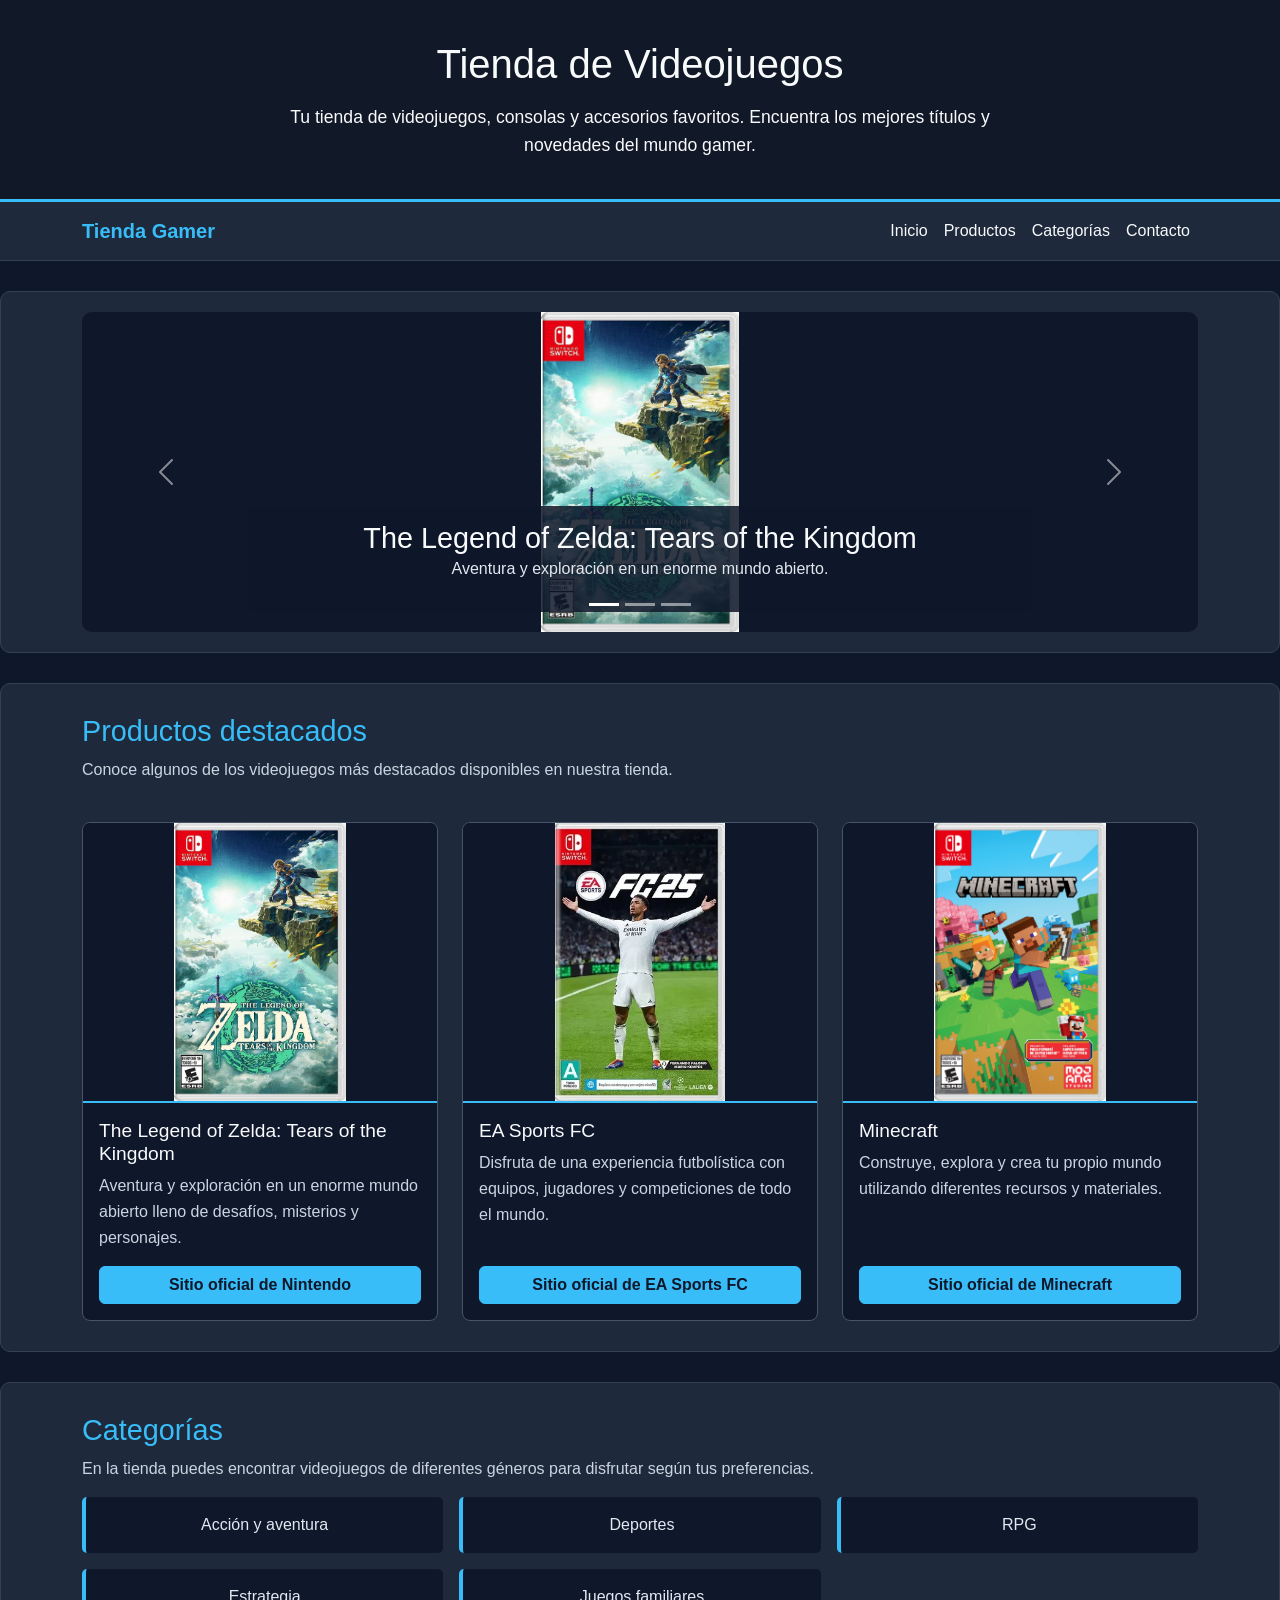
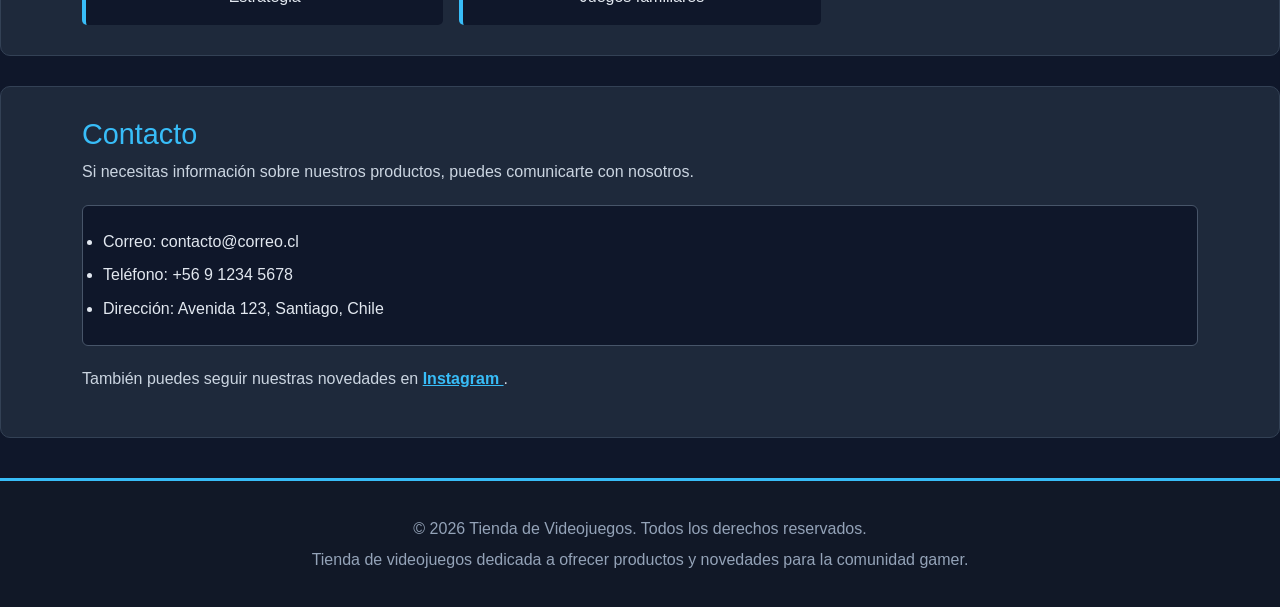
<file: index.html>
<!DOCTYPE html>
<html lang="es">
<head>
    <meta charset="UTF-8">
    <meta name="viewport" content="width=device-width, initial-scale=1.0">

    <meta
            name="description"
            content="Tienda de videojuegos, consolas y accesorios. Encuentra videojuegos y novedades del mundo gamer."
    >

    <title>Tienda de Videojuegos</title>

    <!-- Bootstrap 5 -->
    <link
            href="https://cdn.jsdelivr.net/npm/bootstrap@5.3.8/dist/css/bootstrap.min.css"
            rel="stylesheet"
    >

    <!-- Hoja de estilos propia -->
    <link rel="stylesheet" href="style.css">
</head>

<body>

<!-- ENCABEZADO -->
<header id="inicio" class="encabezado text-center">
    <div class="container">
        <h1>Tienda de Videojuegos</h1>
        <p>
            Tu tienda de videojuegos, consolas y accesorios favoritos.
            Encuentra los mejores títulos y novedades del mundo gamer.
        </p>
    </div>
</header>


<!-- BARRA DE NAVEGACIÓN BOOTSTRAP -->
<nav class="navbar navbar-expand-lg navbar-dark navegacion sticky-top"
     aria-label="Navegación principal">

    <div class="container">

        <a class="navbar-brand fw-bold" href="#inicio">
            Tienda Gamer
        </a>

        <!-- Botón para dispositivos móviles -->
        <button
                class="navbar-toggler"
                type="button"
                data-bs-toggle="collapse"
                data-bs-target="#menuPrincipal"
                aria-controls="menuPrincipal"
                aria-expanded="false"
                aria-label="Mostrar menú de navegación"
        >
            <span class="navbar-toggler-icon"></span>
        </button>

        <!-- Menú colapsable -->
        <div class="collapse navbar-collapse" id="menuPrincipal">

            <ul class="navbar-nav ms-auto">

                <li class="nav-item">
                    <a class="nav-link" href="#inicio">Inicio</a>
                </li>

                <li class="nav-item">
                    <a class="nav-link" href="#productos">Productos</a>
                </li>

                <li class="nav-item">
                    <a class="nav-link" href="#categorias">Categorías</a>
                </li>

                <li class="nav-item">
                    <a class="nav-link" href="#contacto">Contacto</a>
                </li>

            </ul>
        </div>

    </div>
</nav>


<main>

    <!-- CARRUSEL BOOTSTRAP -->
    <section class="seccion carrusel-seccion" aria-label="Videojuegos destacados">

        <div class="container">

            <div
                    id="carruselVideojuegos"
                    class="carousel slide"
                    data-bs-ride="carousel"
                    data-bs-interval="3000"
            >

                <!-- Indicadores -->
                <div class="carousel-indicators">

                    <button
                            type="button"
                            data-bs-target="#carruselVideojuegos"
                            data-bs-slide-to="0"
                            class="active"
                            aria-current="true"
                            aria-label="Videojuego 1"
                    ></button>

                    <button
                            type="button"
                            data-bs-target="#carruselVideojuegos"
                            data-bs-slide-to="1"
                            aria-label="Videojuego 2"
                    ></button>

                    <button
                            type="button"
                            data-bs-target="#carruselVideojuegos"
                            data-bs-slide-to="2"
                            aria-label="Videojuego 3"
                    ></button>

                </div>


                <!-- Contenido del carrusel -->
                <div class="carousel-inner">

                    <div class="carousel-item active">
                        <img
                                src="img/videojuego1.jpg"
                                class="d-block w-100"
                                alt="Portada de The Legend of Zelda: Tears of the Kingdom"
                        >

                        <div class="carousel-caption d-none d-md-block">
                            <h2>The Legend of Zelda: Tears of the Kingdom</h2>
                            <p>
                                Aventura y exploración en un enorme mundo abierto.
                            </p>
                        </div>
                    </div>


                    <div class="carousel-item">
                        <img
                                src="img/videojuego2.jpg"
                                class="d-block w-100"
                                alt="Portada de EA Sports FC"
                        >

                        <div class="carousel-caption d-none d-md-block">
                            <h2>EA Sports FC</h2>
                            <p>
                                Disfruta de una experiencia futbolística.
                            </p>
                        </div>
                    </div>


                    <div class="carousel-item">
                        <img
                                src="img/videojuego3.jpg"
                                class="d-block w-100"
                                alt="Imagen representativa de Minecraft"
                        >

                        <div class="carousel-caption d-none d-md-block">
                            <h2>Minecraft</h2>
                            <p>
                                Construye y explora tu propio mundo.
                            </p>
                        </div>
                    </div>

                </div>


                <!-- Control anterior -->
                <button
                        class="carousel-control-prev"
                        type="button"
                        data-bs-target="#carruselVideojuegos"
                        data-bs-slide="prev"
                >
                        <span
                                class="carousel-control-prev-icon"
                                aria-hidden="true"
                        ></span>

                    <span class="visually-hidden">
                            Anterior
                        </span>
                </button>


                <!-- Control siguiente -->
                <button
                        class="carousel-control-next"
                        type="button"
                        data-bs-target="#carruselVideojuegos"
                        data-bs-slide="next"
                >
                        <span
                                class="carousel-control-next-icon"
                                aria-hidden="true"
                        ></span>

                    <span class="visually-hidden">
                            Siguiente
                        </span>
                </button>

            </div>

        </div>

    </section>


    <!-- PRODUCTOS -->
    <section id="productos" class="seccion">

        <div class="container">

            <h2>Productos destacados</h2>

            <p>
                Conoce algunos de los videojuegos más destacados
                disponibles en nuestra tienda.
            </p>


            <!-- SISTEMA GRID DE BOOTSTRAP -->
            <div class="row g-4 mt-2">

                <!-- CARD 1 -->
                <div class="col-12 col-md-6 col-lg-4">

                    <article class="card producto h-100">

                        <img
                                src="img/videojuego1.jpg"
                                class="card-img-top"
                                alt="Portada del videojuego The Legend of Zelda: Tears of the Kingdom"
                        >

                        <div class="card-body d-flex flex-column">

                            <h3 class="card-title">
                                The Legend of Zelda: Tears of the Kingdom
                            </h3>

                            <p class="card-text">
                                Aventura y exploración en un enorme mundo
                                abierto lleno de desafíos, misterios y personajes.
                            </p>

                            <a
                                    href="https://www.nintendo.com/"
                                    target="_blank"
                                    rel="noopener noreferrer"
                                    class="btn btn-primary mt-auto"
                            >
                                Sitio oficial de Nintendo
                            </a>

                        </div>

                    </article>

                </div>


                <!-- CARD 2 -->
                <div class="col-12 col-md-6 col-lg-4">

                    <article class="card producto h-100">

                        <img
                                src="img/videojuego2.jpg"
                                class="card-img-top"
                                alt="Portada del videojuego EA Sports FC"
                        >

                        <div class="card-body d-flex flex-column">

                            <h3 class="card-title">
                                EA Sports FC
                            </h3>

                            <p class="card-text">
                                Disfruta de una experiencia futbolística
                                con equipos, jugadores y competiciones
                                de todo el mundo.
                            </p>

                            <a
                                    href="https://www.ea.com/games/ea-sports-fc"
                                    target="_blank"
                                    rel="noopener noreferrer"
                                    class="btn btn-primary mt-auto"
                            >
                                Sitio oficial de EA Sports FC
                            </a>

                        </div>

                    </article>

                </div>


                <!-- CARD 3 -->
                <div class="col-12 col-md-6 col-lg-4">

                    <article class="card producto h-100">

                        <img
                                src="img/videojuego3.jpg"
                                class="card-img-top"
                                alt="Imagen representativa del videojuego Minecraft"
                        >

                        <div class="card-body d-flex flex-column">

                            <h3 class="card-title">
                                Minecraft
                            </h3>

                            <p class="card-text">
                                Construye, explora y crea tu propio mundo
                                utilizando diferentes recursos y materiales.
                            </p>

                            <a
                                    href="https://www.minecraft.net/"
                                    target="_blank"
                                    rel="noopener noreferrer"
                                    class="btn btn-primary mt-auto"
                            >
                                Sitio oficial de Minecraft
                            </a>

                        </div>

                    </article>

                </div>

            </div>

        </div>

    </section>


    <!-- CATEGORÍAS -->
    <section id="categorias" class="seccion">

        <div class="container">

            <h2>Categorías</h2>

            <p>
                En la tienda puedes encontrar videojuegos de diferentes
                géneros para disfrutar según tus preferencias.
            </p>

            <div class="row g-3">

                <div class="col-12 col-sm-6 col-lg-4">
                    <div class="categoria">
                        Acción y aventura
                    </div>
                </div>

                <div class="col-12 col-sm-6 col-lg-4">
                    <div class="categoria">
                        Deportes
                    </div>
                </div>

                <div class="col-12 col-sm-6 col-lg-4">
                    <div class="categoria">
                        RPG
                    </div>
                </div>

                <div class="col-12 col-sm-6 col-lg-4">
                    <div class="categoria">
                        Estrategia
                    </div>
                </div>

                <div class="col-12 col-sm-6 col-lg-4">
                    <div class="categoria">
                        Juegos familiares
                    </div>
                </div>

            </div>

        </div>

    </section>


    <!-- CONTACTO -->
    <section id="contacto" class="seccion">

        <div class="container">

            <h2>Contacto</h2>

            <p>
                Si necesitas información sobre nuestros productos,
                puedes comunicarte con nosotros.
            </p>

            <ul class="datos-contacto">

                <li>Correo: contacto@correo.cl</li>
                <li>Teléfono: +56 9 1234 5678</li>
                <li>Dirección: Avenida 123, Santiago, Chile</li>

            </ul>

            <p>
                También puedes seguir nuestras novedades en
                <a
                        href="https://www.instagram.com/"
                        target="_blank"
                        rel="noopener noreferrer"
                >
                    Instagram
                </a>.
            </p>

        </div>

    </section>

</main>


<!-- PIE DE PÁGINA -->
<footer class="pie-pagina">

    <div class="container">

        <p>
            &copy; 2026 Tienda de Videojuegos.
            Todos los derechos reservados.
        </p>

        <p>
            Tienda de videojuegos dedicada a ofrecer productos
            y novedades para la comunidad gamer.
        </p>

    </div>

</footer>


<!-- JavaScript de Bootstrap 5 -->
<script
        src="https://cdn.jsdelivr.net/npm/bootstrap@5.3.8/dist/js/bootstrap.bundle.min.js"
></script>

</body>
</html>
</file>
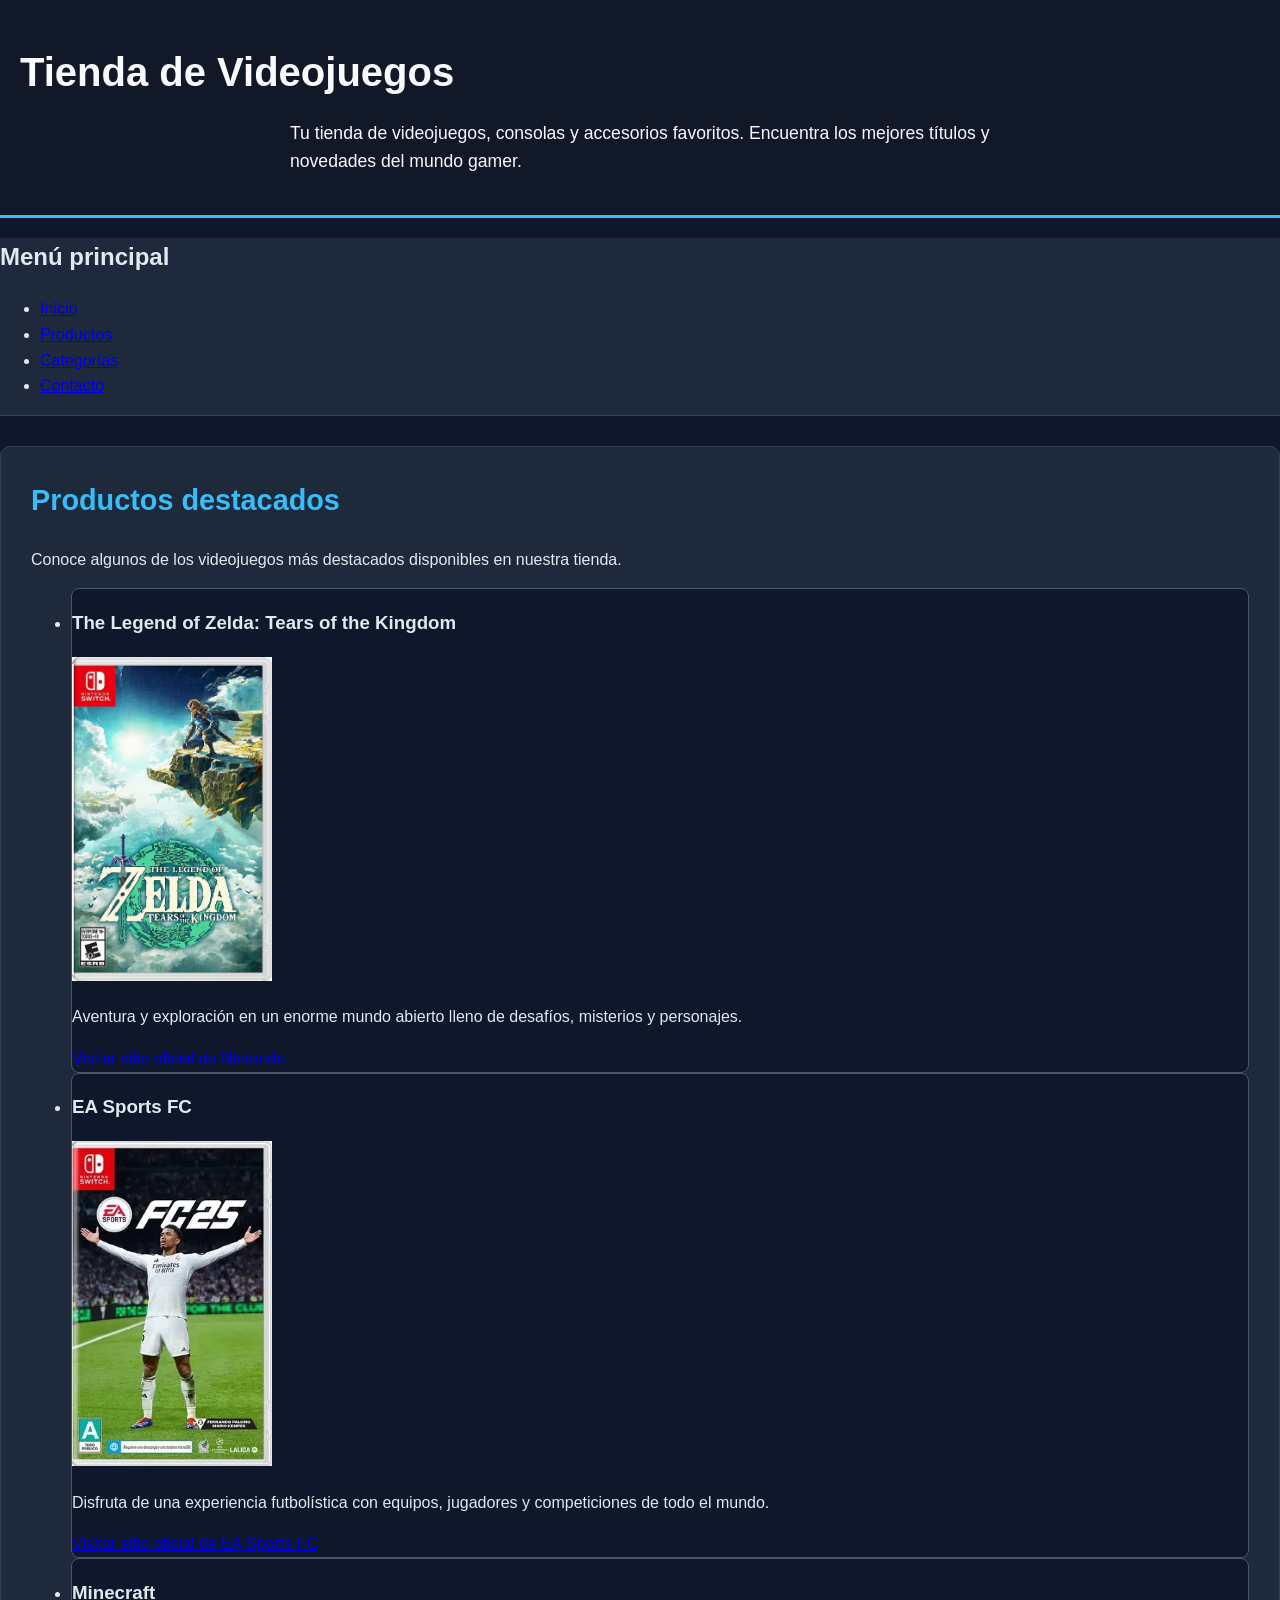
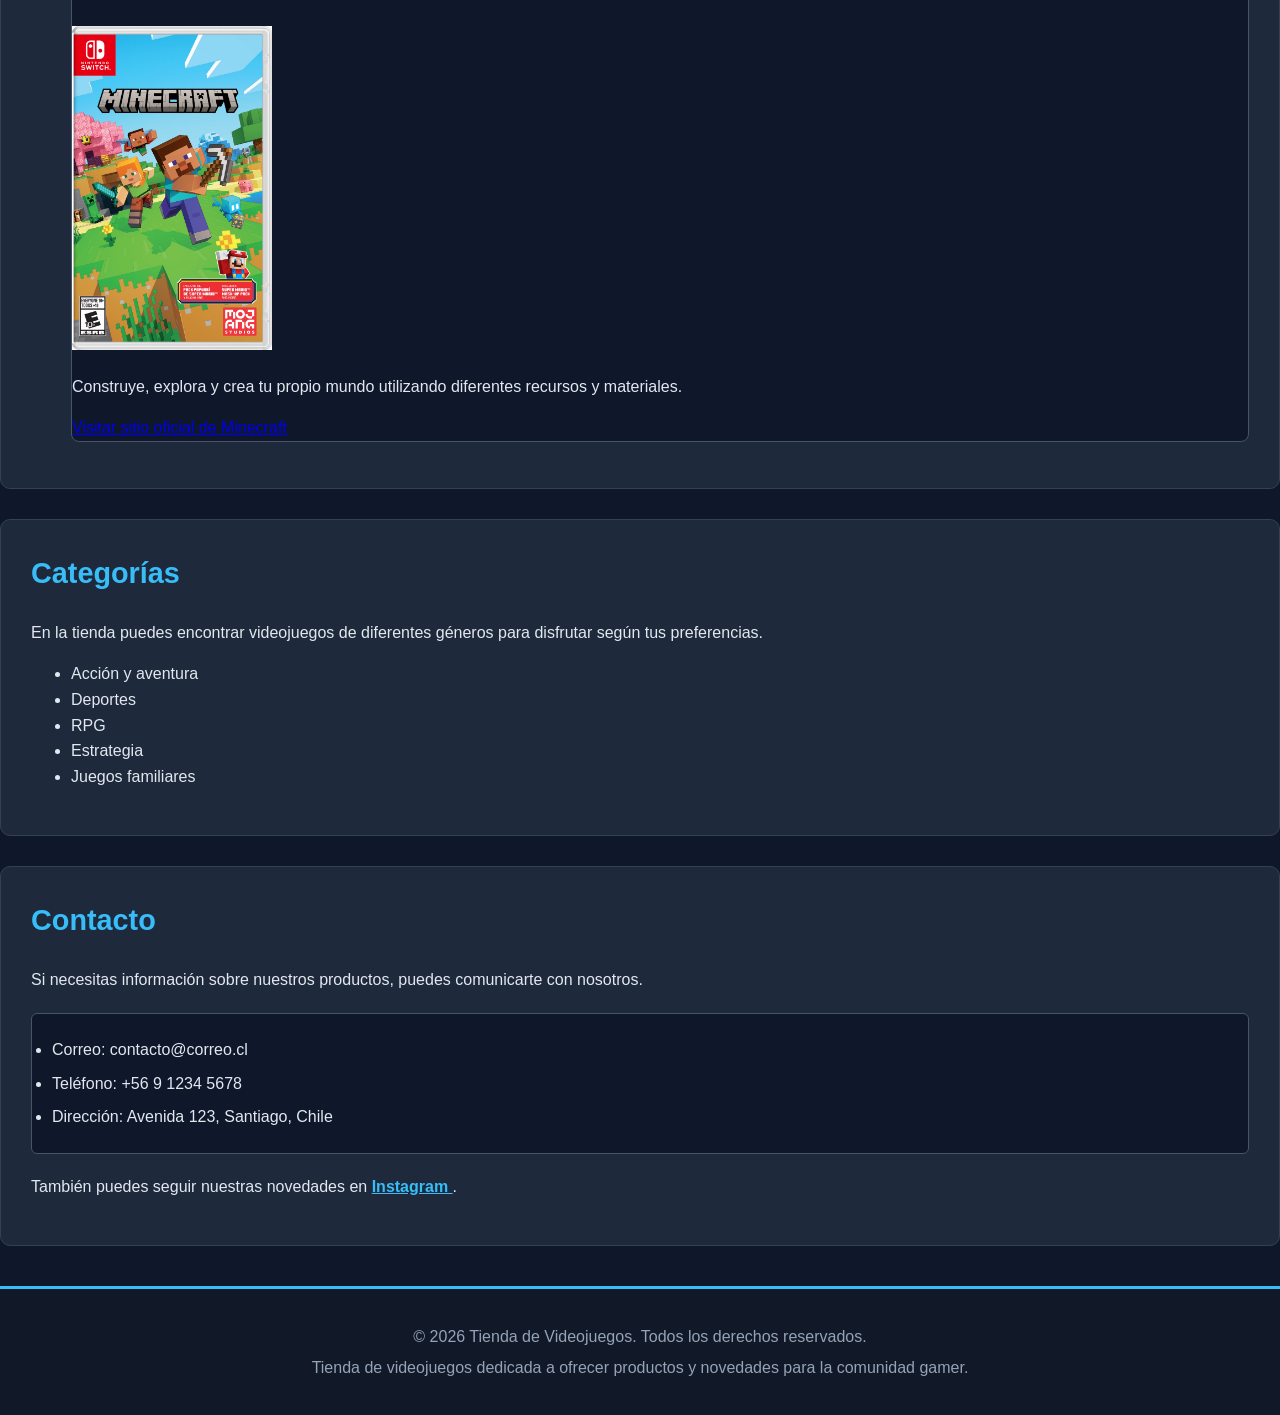
<file: Exp1_S1_Cristian_Torres.html>
<!DOCTYPE html>
<html lang="es">
<head>
    <meta charset="UTF-8">
    <meta name="viewport" content="width=device-width, initial-scale=1.0">
    <meta name="description" content="Tienda de videojuegos y productos relacionados.">
    <title>Tienda de Videojuegos</title>

    <link rel="stylesheet" href="style.css">
</head>

<body>

    <header id="inicio" class="encabezado">
        <h1>Tienda de Videojuegos</h1>
        <p>
            Tu tienda de videojuegos, consolas y accesorios favoritos.
            Encuentra los mejores títulos y novedades del mundo gamer.
        </p>
    </header>

    <nav class="navegacion" aria-label="Navegación principal">
        <h2>Menú principal</h2>

        <ul>
            <li>
                <a href="#inicio">Inicio</a>
            </li>
            <li>
                <a href="#productos">Productos</a>
            </li>
            <li>
                <a href="#categorias">Categorías</a>
            </li>
            <li>
                <a href="#contacto">Contacto</a>
            </li>
        </ul>
    </nav>

    <main>

        <section id="productos" class="seccion productos">
            <h2>Productos destacados</h2>

            <p>
                Conoce algunos de los videojuegos más destacados disponibles
                en nuestra tienda.
            </p>

            <ul class="lista-productos">

                <li>
                    <article class="producto">
                        <h3>The Legend of Zelda: Tears of the Kingdom</h3>

                        <img
                            src="img/videojuego1.jpg"
                            alt="Portada del videojuego The Legend of Zelda: Tears of the Kingdom"
                            width="200"
                        >

                        <p>
                            Aventura y exploración en un enorme mundo abierto
                            lleno de desafíos, misterios y personajes.
                        </p>

                        <a href="https://www.nintendo.com/" target="_blank" rel="noopener noreferrer">
                            Visitar sitio oficial de Nintendo
                        </a>
                    </article>
                </li>

                <li>
                    <article class="producto">
                        <h3>EA Sports FC</h3>

                        <img
                            src="img/videojuego2.jpg"
                            alt="Portada del videojuego EA Sports FC"
                            width="200"
                        >

                        <p>
                            Disfruta de una experiencia futbolística con
                            equipos, jugadores y competiciones de todo el mundo.
                        </p>

                        <a href="https://www.ea.com/games/ea-sports-fc" target="_blank" rel="noopener noreferrer">
                            Visitar sitio oficial de EA Sports FC
                        </a>
                    </article>
                </li>

                <li>
                    <article class="producto">
                        <h3>Minecraft</h3>

                        <img
                            src="img/videojuego3.jpg"
                            alt="Imagen representativa del videojuego Minecraft"
                            width="200"
                        >

                        <p>
                            Construye, explora y crea tu propio mundo utilizando
                            diferentes recursos y materiales.
                        </p>

                        <a href="https://www.minecraft.net/" target="_blank" rel="noopener noreferrer">
                            Visitar sitio oficial de Minecraft
                        </a>
                    </article>
                </li>

            </ul>
        </section>

        <section id="categorias" class="seccion">
            <h2>Categorías</h2>

            <p>
                En la tienda puedes encontrar videojuegos de diferentes géneros
                para disfrutar según tus preferencias.
            </p>

            <ul class="lista-categorias">
                <li>Acción y aventura</li>
                <li>Deportes</li>
                <li>RPG</li>
                <li>Estrategia</li>
                <li>Juegos familiares</li>
            </ul>
        </section>

        <section id="contacto" class="seccion">
            <h2>Contacto</h2>

            <p>
                Si necesitas información sobre nuestros productos,
                puedes comunicarte con nosotros.
            </p>

            <ul class="datos-contacto">
                <li>Correo: contacto@correo.cl</li>
                <li>Teléfono: +56 9 1234 5678</li>
                <li>Dirección: Avenida 123, Santiago, Chile</li>
            </ul>

            <p>
                También puedes seguir nuestras novedades en
                <a href="https://www.instagram.com/" target="_blank" rel="noopener noreferrer">
                    Instagram
                </a>.
            </p>
        </section>

    </main>

    <footer class="pie-pagina">
        <p>
            &copy; 2026 Tienda de Videojuegos. Todos los derechos reservados.
        </p>

        <p>
            Tienda de videojuegos dedicada a ofrecer productos y novedades
            para la comunidad gamer.
        </p>
    </footer>

</body>
</html>
</file>
<file: style.css>
/* CONFIGURACIÓN GENERAL */

* {
    box-sizing: border-box;
}

html {
    scroll-behavior: smooth;
}

body {
    margin: 0;
    padding: 0;
    font-family: Arial, Helvetica, sans-serif;
    background-color: #0f172a;
    color: #e2e8f0;
    line-height: 1.6;
}


/* ENCABEZADO */

.encabezado {
    background-color: #111827;
    color: #f8fafc;
    padding: 40px 20px;
    border-bottom: 3px solid #38bdf8;
}

.encabezado h1 {
    margin: 0 0 15px;
    font-size: 2.5rem;
}

.encabezado p {
    max-width: 700px;
    margin: 0 auto;
    font-size: 1.1rem;
}


/* NAVEGACIÓN */

.navegacion {
    background-color: #1e293b;
    border-bottom: 1px solid #334155;
}

.navegacion .nav-link {
    color: #f8fafc;
}

.navegacion .nav-link:hover {
    color: #38bdf8;
}

.navegacion .navbar-brand {
    color: #38bdf8;
}


/* CONTENIDO PRINCIPAL */

main {
    margin: 30px auto;
}

.seccion {
    background-color: #1e293b;
    margin-bottom: 30px;
    padding: 30px;
    border: 1px solid #334155;
    border-radius: 10px;
}

.seccion h2 {
    margin-top: 0;
    color: #38bdf8;
    font-size: 1.8rem;
}

.seccion > .container > p {
    color: #cbd5e1;
}


/* CARRUSEL */

.carrusel-seccion {
    padding: 20px;
}

.carousel {
    border-radius: 10px;
    overflow: hidden;
}

.carousel-item img {
    width: 100%;
    height: 320px;
    object-fit: contain;
    background-color: #0f172a;
}

.carousel-caption {
    background-color: rgba(15, 23, 42, 0.85);
    border-radius: 8px;
    padding: 15px;
}

.carousel-caption h2 {
    color: #f8fafc;
    margin: 0;
}

.carousel-caption p {
    color: #e2e8f0;
}


/* TARJETAS DE PRODUCTOS */

.producto {
    background-color: #0f172a;
    border: 1px solid #475569;
    border-radius: 8px;
    color: #e2e8f0;
    overflow: hidden;
}

.producto:nth-child(2) {
    border-color: #a78bfa;
}

.producto .card-img-top {
    height: 280px;
    object-fit: contain;
    background-color: #0f172a;
    border-bottom: 2px solid #38bdf8;
}

.producto .card-title {
    color: #f8fafc;
    font-size: 1.2rem;
}

.producto .card-text {
    color: #cbd5e1;
}

.producto .btn-primary {
    background-color: #38bdf8;
    border-color: #38bdf8;
    color: #0f172a;
    font-weight: bold;
}

.producto .btn-primary:hover {
    background-color: transparent;
    color: #38bdf8;
}


/* CATEGORÍAS */

.categoria {
    padding: 15px;
    background-color: #0f172a;
    border-left: 4px solid #38bdf8;
    border-radius: 5px;
    color: #e2e8f0;
    text-align: center;
}

.categoria:hover {
    background-color: #172033;
}


/* CONTACTO */

.datos-contacto {
    padding: 15px 20px;
    margin: 20px 0;
    background-color: #0f172a;
    border: 1px solid #475569;
    border-radius: 6px;
}

.datos-contacto li {
    margin: 8px 0;
}

#contacto a {
    color: #38bdf8;
    font-weight: bold;
}

#contacto a:hover {
    color: #7dd3fc;
}


/* PIE DE PÁGINA */

.pie-pagina {
    margin-top: 40px;
    padding: 30px 20px;
    background-color: #111827;
    color: #94a3b8;
    text-align: center;
    border-top: 3px solid #38bdf8;
}

.pie-pagina p {
    margin: 5px 0;
}


/* AJUSTES PARA PANTALLAS PEQUEÑAS */

@media (max-width: 500px) {

    .encabezado h1 {
        font-size: 2rem;
    }

    .seccion {
        padding: 15px;
    }

    .carousel-item img {
        height: 250px;
    }

    .producto .card-img-top {
        height: 250px;
    }
}
</file>
